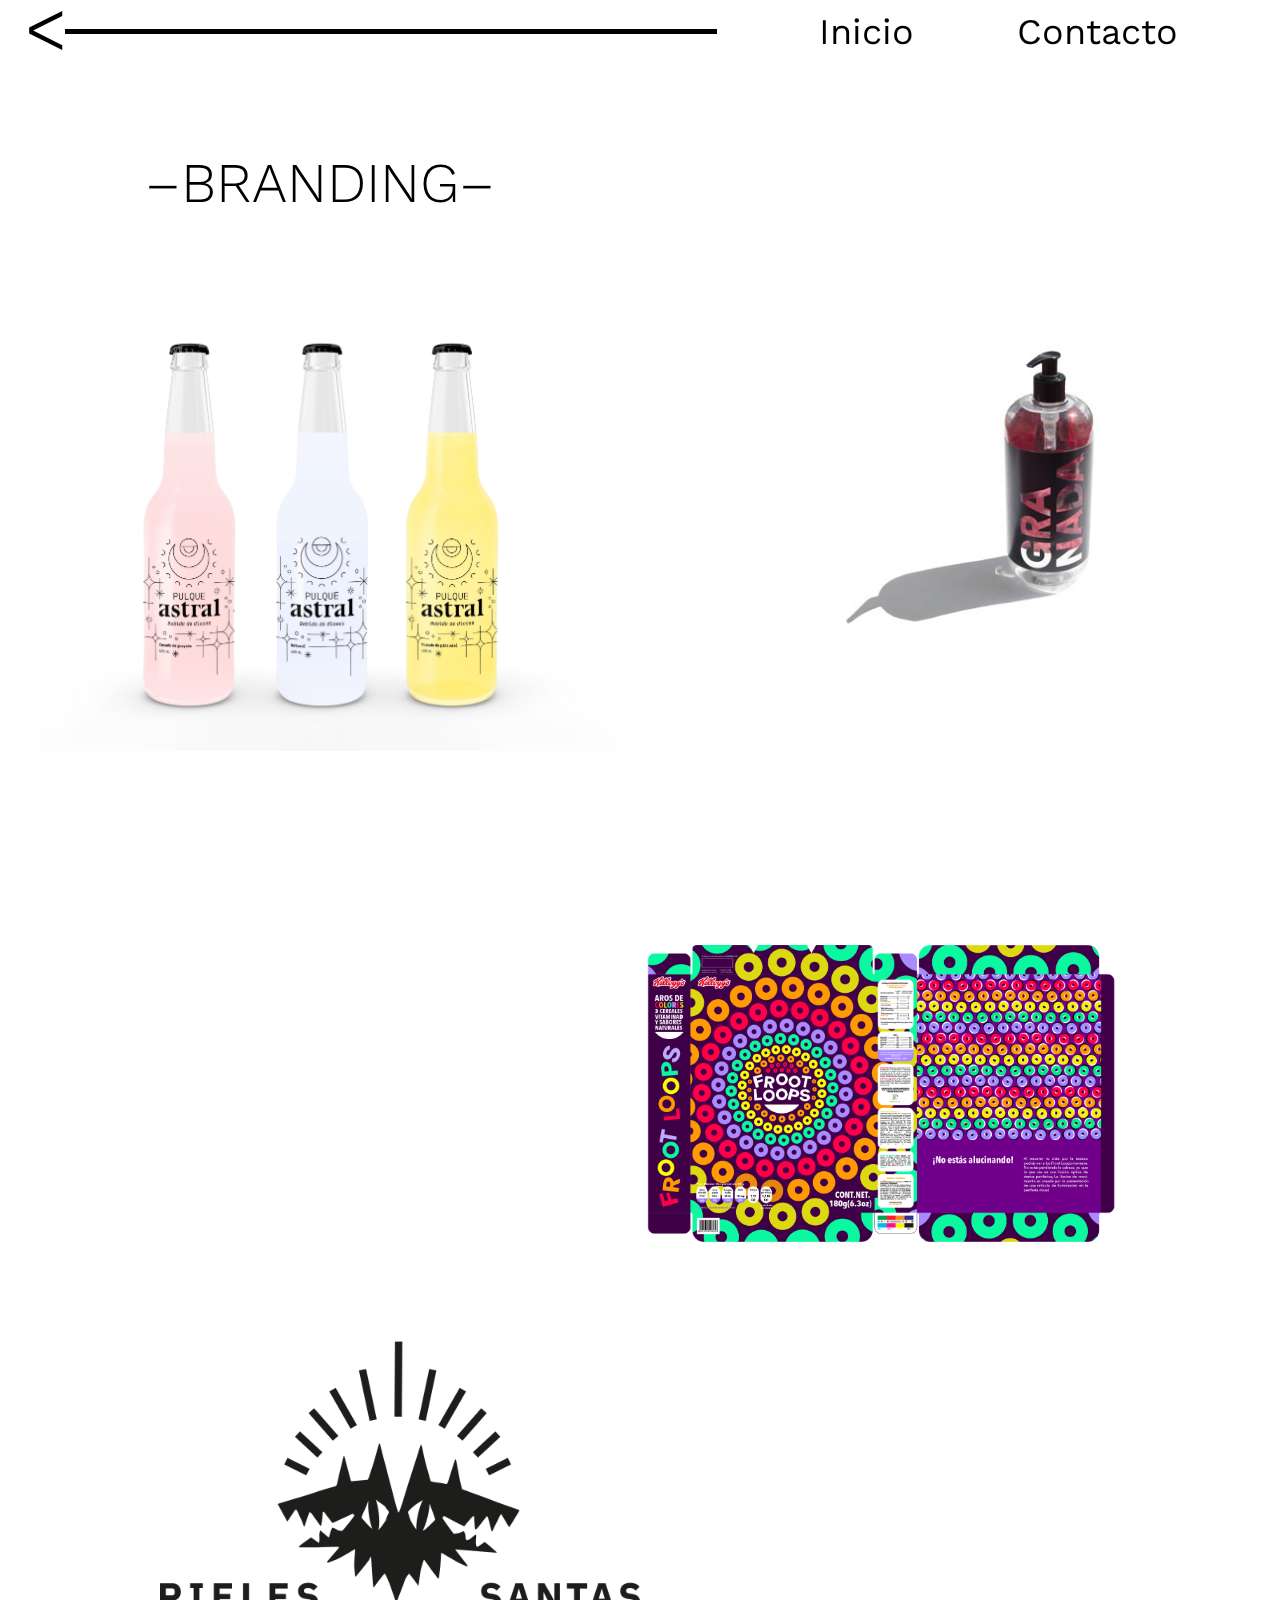
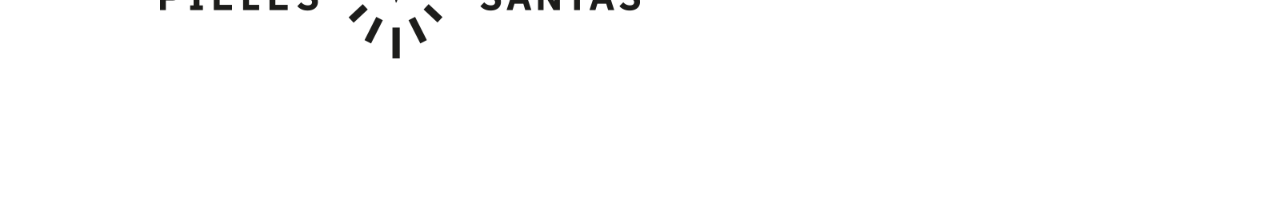
<file: category/branding/index.html>
<!DOCTYPE html>

<html lang="en">
  <head>
    <meta charset="utf-8" />

    <title>–BRANDING– - Lucía Galván</title>
    <meta name="description" content="El portafolio de Lucía" />
    <meta name="author" content="Lucía Galván" />
    <meta name="viewport" content="width=device-width, initial-scale=1.0" />

    <link rel="stylesheet" href="../../css/fonts.css" />
    <link rel="stylesheet" href="../../css/layered.css" />
    <link rel="stylesheet" href="../../css/navbar.css" />
    <link rel="stylesheet" href="../../css/title.css" />
  </head>

  <body>
    <div class="floating-layer two-col" style="pointer-events: none;">
      <div class="navbar" style="pointer-events: auto;">
        <div class="arrow"><a href="../../index.html">ᐸ</a></div>
        <div class="line-container">
          <div class="line"></div>
        </div>
        <div class="routes">
          <a href="../../index.html">Inicio</a>
          <a href="../../cv.html">Contacto</a>
        </div>
      </div>
      <div class="header-container">
        <h3>–BRANDING–</h3>
      </div>
    </div>

    <div class="scrolling-layer">
      <div
        class="pic placed"
        style="--row: 2; --col: 6; --row-span: 4; --col-span: 4;"
      >
        <a href="#"><img src="../../assets/branding/shampoo.jpg" /></a>
      </div>
      <div
        class="pic placed"
        style="--row: 2; --col: 1; --row-span: 3; --col-span: 4;"
      >
        <a href="pulqueastral.html"
          ><img src="../../assets/branding/pulques.jpg"
        /></a>
      </div>
      <div
        class="pic placed"
        style="--row: 4; --col: 5; --row-span: 2; --col-span: 3;"
      >
        <a href="#"><img src="../../assets/branding/frootloops.png" /></a>
      </div>
      <div
        class="pic placed"
        style="--row: 5; --col: 2; --row-span: 2; --col-span: 3;"
      >
        <a href="#"><img src="../../assets/branding/lobo.png" /></a>
      </div>
    </div>
  </body>
</html>
</file>
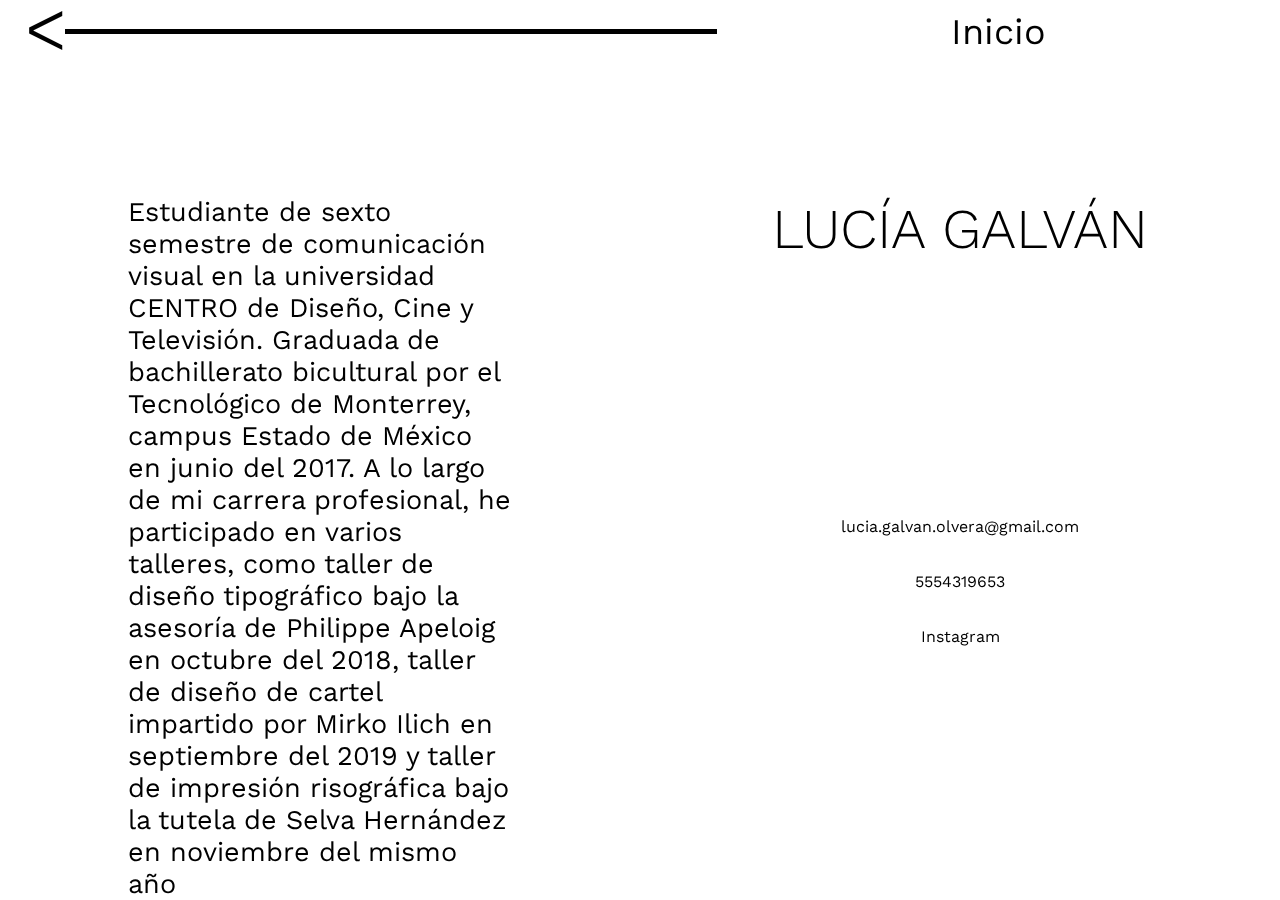
<file: cv.html>
<!DOCTYPE html>

<html lang="en">
  <head>
    <meta charset="utf-8" />

    <title>CV - Lucía Galván</title>
    <meta name="description" content="El CV de Lucía" />
    <meta name="author" content="Lucía Galván" />
    <meta name="viewport" content="width=device-width, initial-scale=1.0" />

    <link rel="stylesheet" href="./css/fonts.css" />
    <link rel="stylesheet" href="./css/layered.css" />
    <link rel="stylesheet" href="./css/info.css" />
    <link rel="stylesheet" href="./css/navbar.css" />
    <link rel="stylesheet" href="./css/cv.css" />
  </head>

  <body>
    <div class="floating-layer two-col">
      <div class="navbar" style="pointer-events: auto;">
        <div class="arrow"><a href="index.html">ᐸ</a></div>
        <div class="line-container">
          <div class="line"></div>
        </div>
        <div class="routes">
          <a href="index.html">Inicio</a>
        </div>
      </div>
      <div class="paragraph-container">
        <p>
          Estudiante de sexto semestre de comunicación visual en la universidad
          CENTRO de Diseño, Cine y Televisión. Graduada de bachillerato
          bicultural por el Tecnológico de Monterrey, campus Estado de México en
          junio del 2017. A lo largo de mi carrera profesional, he participado
          en varios talleres, como taller de diseño tipográfico bajo la asesoría
          de Philippe Apeloig en octubre del 2018, taller de diseño de cartel
          impartido por Mirko Ilich en septiembre del 2019 y taller de impresión
          risográfica bajo la tutela de Selva Hernández en noviembre del mismo
          año
        </p>
      </div>
      <div class="title-container">
        <h2>LUCÍA GALVÁN</h2>
        <div class="info-container">
          <a href="mailto:lucia.galvan.olvera@gmail.com"
            >lucia.galvan.olvera@gmail.com</a
          >
          <a href="tel:+5554319653">5554319653</a>
          <a href="http://instagram.com/nubecita.jpg">Instagram</a>
        </div>
      </div>
    </div>
  </body>
</html>
</file>
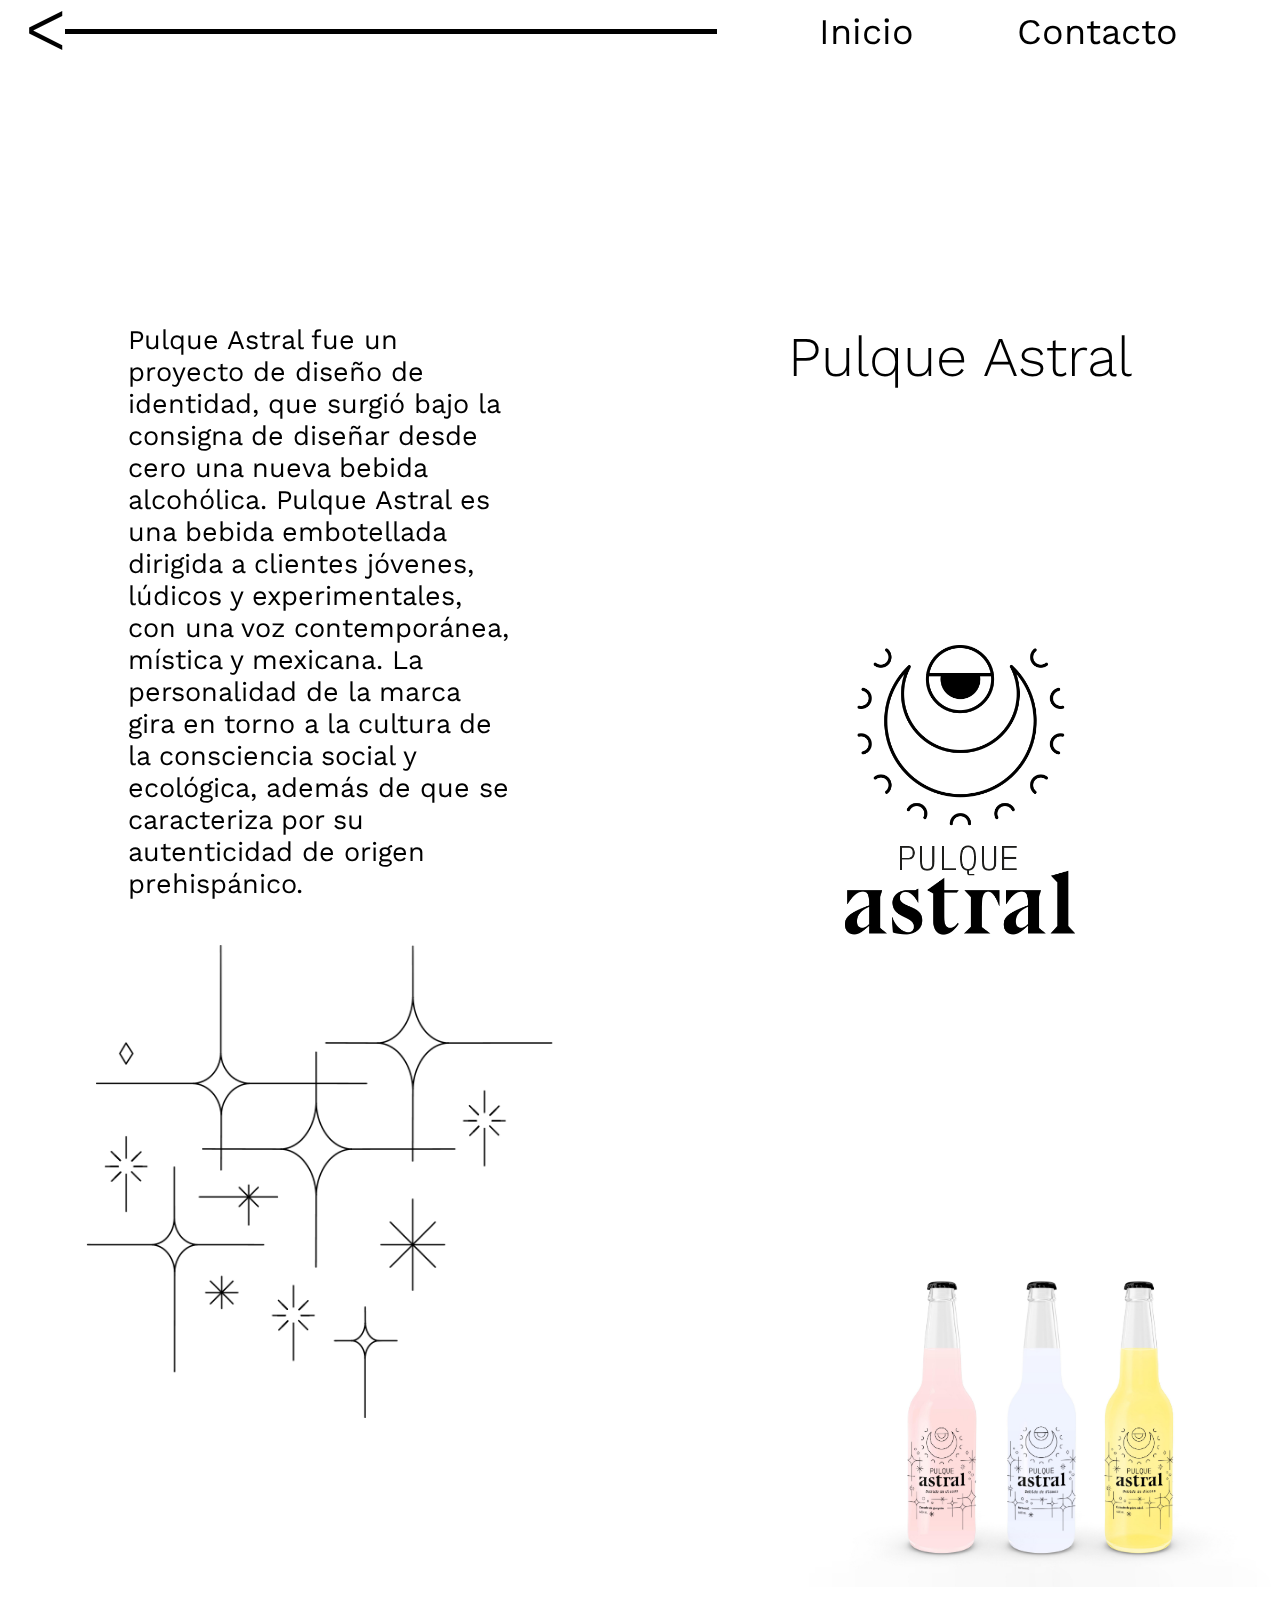
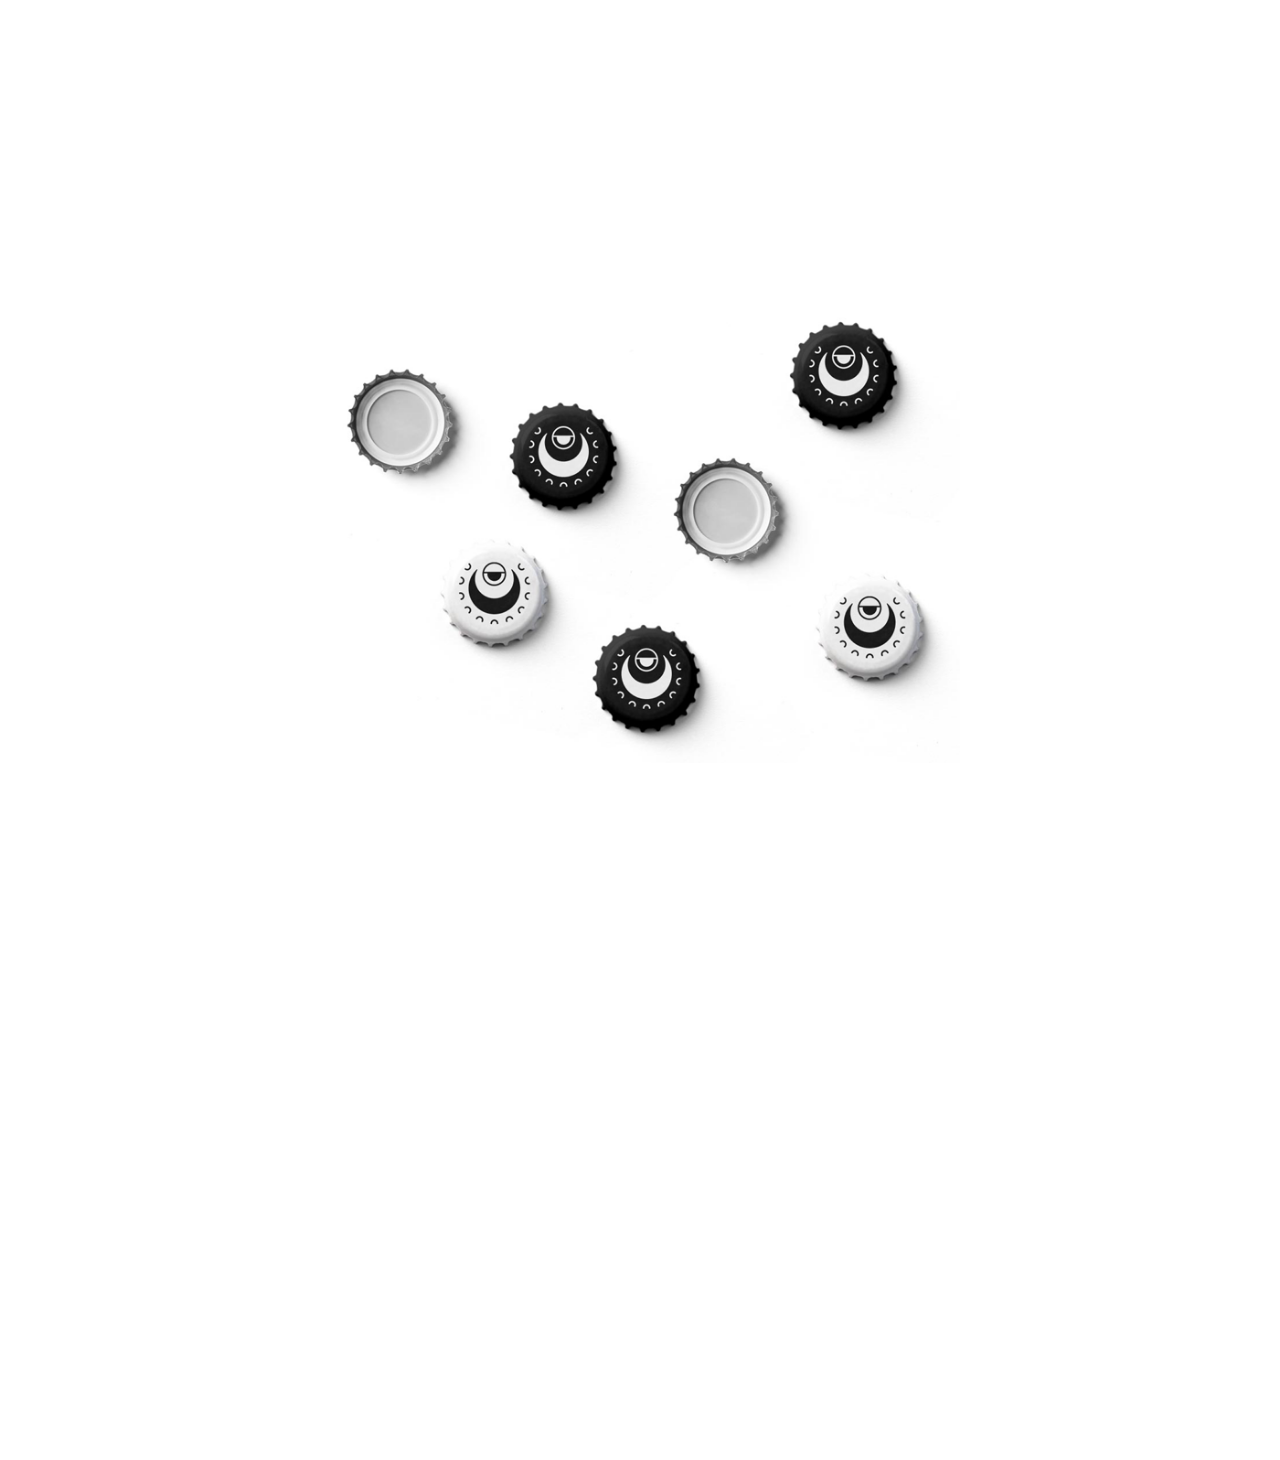
<file: category/branding/pulqueastral.html>
<!DOCTYPE html>

<html lang="en">
  <head>
    <meta charset="utf-8" />

    <title>Pulque Astral - Lucía Galván</title>
    <meta name="description" content="Pulque Astral" />
    <meta name="author" content="Lucía Galván" />
    <meta name="viewport" content="width=device-width, initial-scale=1" />

    <link rel="stylesheet" href="../../css/fonts.css" />
    <link rel="stylesheet" href="../../css/layered.css" />
    <link rel="stylesheet" href="../../css/info.css" />
    <link rel="stylesheet" href="../../css/navbar.css" />
  </head>

  <body>
    <div class="floating-layer two-col">
      <div class="navbar" style="pointer-events: auto;">
        <div class="arrow">
          <a href="index.html">ᐸ</a>
        </div>
        <div class="line-container">
          <div class="line"></div>
        </div>
        <div class="routes">
          <a href="../../index.html">Inicio</a>
          <a href="../../cv.html">Contacto</a>
        </div>
      </div>

      <div class="paragraph-container">
        <div class="stack">
          <div class="background"></div>
          <p>
            Pulque Astral fue un proyecto de diseño de identidad, que surgió
            bajo la consigna de diseñar desde cero una nueva bebida alcohólica.
            Pulque Astral es una bebida embotellada dirigida a clientes jóvenes,
            lúdicos y experimentales, con una voz contemporánea, mística y
            mexicana. La personalidad de la marca gira en torno a la cultura de
            la consciencia social y ecológica, además de que se caracteriza por
            su autenticidad de origen prehispánico.
          </p>
        </div>
      </div>

      <div class="title-container">
        <h2>Pulque Astral</h2>
      </div>
    </div>
    <div class="scrolling-layer">
      <div
        class="placed"
        style="--row: 3; --col: 6; --row-span: 2; --col-span: 2;"
      >
        <img src="../../assets/branding/pulque/logopulque.png" />
      </div>
      <div
        class="placed"
        style="--row: 4; --col: 1; --row-span: 4; --col-span: 4;"
      >
        <img src="../../assets/branding/pulque/estreias.png" />
      </div>
      <div
        class="placed"
        style="--row: 5; --col: 6; --row-span: 4; --col-span: 4;"
      >
        <img src="../../assets/branding/pulques.jpg" />
      </div>
      <div
        class="placed"
        style="--row: 7; --col: 3; --row-span: 4; --col-span: 4;"
      >
        <img src="../../assets/branding/pulque/corcholatasweb.png" />
      </div>
    </div>
  </body>
</html>
</file>
<file: css/fonts.css>
@font-face {
  font-family: "Work Sans";
  src: url("../assets/fonts/WorkSans-Roman-VF.ttf");
}
@font-face {
  font-family: "Work Sans";
  src: url("../assets/fonts/WorkSans-Roman-VF.ttf");
  font-style: italic;
}

a {
  font-family: Work Sans;
  text-decoration: none;

  color: black;
  font-weight: 400;

  transition: font-weight 1.5s linear, color 1.5s linear;
}

a:hover {
  font-weight: 200;
  color: rgba(255, 255, 255, 0);
  /* color: rgb(112, 255, 200); */
}
</file>
<file: css/layered.css>
body {
  margin: 0;
}

.floating-layer {
  position: fixed;
  top: 0;
  left: 0;
  right: 0;
  bottom: 0;
  height: 100vh;
  width: 100vw;

  display: grid;
}

.scrolling-layer {
  display: grid;
  overflow: hidden;
  row-gap: 10vh;
  grid-template-columns: repeat(8, 1fr);
  grid-auto-rows: minmax(25vh, auto);
}

.scrolling-layer img {
  max-width: 100%;
  max-height: 100%;
}

:root {
  --default-col-span: 1;
  --default-row-span: 1;
}
.placed {
  grid-column-start: var(--col);
  grid-row-start: var(--row);
  grid-column-end: span var(--col-span, var(--default-col-span));
  grid-row-end: span var(--row-span, var(--default-row-span));
}
@media all and (max-width: 900px) {
  .scrolling-layer {
    display: flex;
    flex-direction: column;
    align-items: center;
  }
  .placed img {
    max-height: 30vh;
  }
}
</file>
<file: css/navbar.css>
.navbar {
  display: flex;
  flex-direction: row;
  align-items: stretch;

  margin: 0 0 auto 2%;

  grid-area: nav;
}
.navbar > .arrow {
  display: flex;
  flex-direction: column;
  justify-content: space-evenly;
  align-items: center;
  font-size: 6vmin;
}
.navbar > .line-container {
  flex-grow: 1;

  display: flex;
  flex-direction: column;
  justify-content: center;
  align-items: stretch;
}
.line-container > .line {
  background-color: black;
  height: 0.6vmin;
}
.navbar > .routes {
  width: 44vw;
  margin-left: auto;

  display: flex;
  flex-direction: row;
  justify-content: space-evenly;
  align-items: center;

  /* font-size: 2.5em; */
  font-size: 4vmin;
}
.navbar img {
  min-width: 100%;
}
</file>
<file: css/title.css>
.two-col {
  grid-template-rows: 1fr 5fr;
  grid-template-columns: 1fr 1fr;
  grid-template-areas: "nav nav" "header .";
}

.floating-layer .header-container {
  display: flex;
  flex-direction: column;
  align-items: center;
  grid-area: header;
}

.floating-layer .center {
  justify-content: center;
}

.header-container h3,
.header-container h2 {
  margin: 0px;

  font-family: Work Sans;
  font-weight: 300;
  font-size: 3.5em;
}

.header-container h3.narrow {
  display: none;
}

@media (max-width: 900px) {
  .two-col {
    grid-template-columns: 1fr;
    grid-template-rows: auto 1fr;
    grid-template-areas:
      "nav"
      "header";
    grid-row-gap: 5vh;
  }
  .title-container {
    padding-left: 20%;
    align-items: flex-start;
  }
}

@media all and (max-width: 900px) {
  .scrolling-layer {
    margin-top: 30vh;
  }
}

.pic {
  display: flex;
  flex-grow: 1;
}
</file>
<file: css/info.css>
.two-col {
  grid-template-columns: 1fr 1fr;
  grid-template-rows: 3fr 5fr;
  grid-template-areas:
    "nav nav"
    "paragraph title";
}

.paragraph-container {
  display: flex;
  flex-direction: column;
  padding: 0 20%;

  grid-area: paragraph;
}
.paragraph-container > h3 {
  margin: 0;
  font-size: 2em;
}

.paragraph-container .stack {
  display: grid;
}

.paragraph-container .background {
  grid-row: 1;
  grid-column: 1;
  z-index: 1;

  width: 100%;
  height: 100%;
  background-color: rgba(255, 255, 255, 0.85);
  filter: blur(50px);
}

.paragraph-container p {
  grid-row: 1;
  grid-column: 1;
  z-index: 2;

  margin: 0;
  font-family: Work Sans;
  font-size: 3vmin;
}

.title-container {
  display: flex;
  flex-direction: column;
  align-items: center;

  grid-area: title;
}
.title-container > h2 {
  margin: 0px;

  font-family: Work Sans;
  font-weight: 300;
  font-size: 3.5em;
}

@media (max-width: 900px) {
  .two-col {
    grid-template-columns: 1fr;
    grid-template-rows: 3fr 1fr 5fr;
    grid-template-areas:
      "nav"
      "title"
      "paragraph";
    grid-row-gap: 5vh;
  }
  .navbar {
    padding: 0 10vw;
  }
  .navbar > .line-container {
    display: none;
  }
  .title-container {
    padding-left: 20%;
    align-items: flex-start;
  }
}

/* mock */
.mock-tile {
  display: flex;
  flex-grow: 1;
  background-color: rgb(132, 250, 177);
  margin: 5px;
}
</file>
<file: css/cv.css>
.info-container {
  display: flex;
  flex-grow: 1;
  flex-direction: column;
  align-items: center;
  justify-content: center;
}

.info-container a {
  margin: 2vh 0;
}

@media (max-width: 900px) {
  .info-container {
    align-items: flex-start;
  }
  .info-container a {
    margin: 0;
  }
}
</file>
